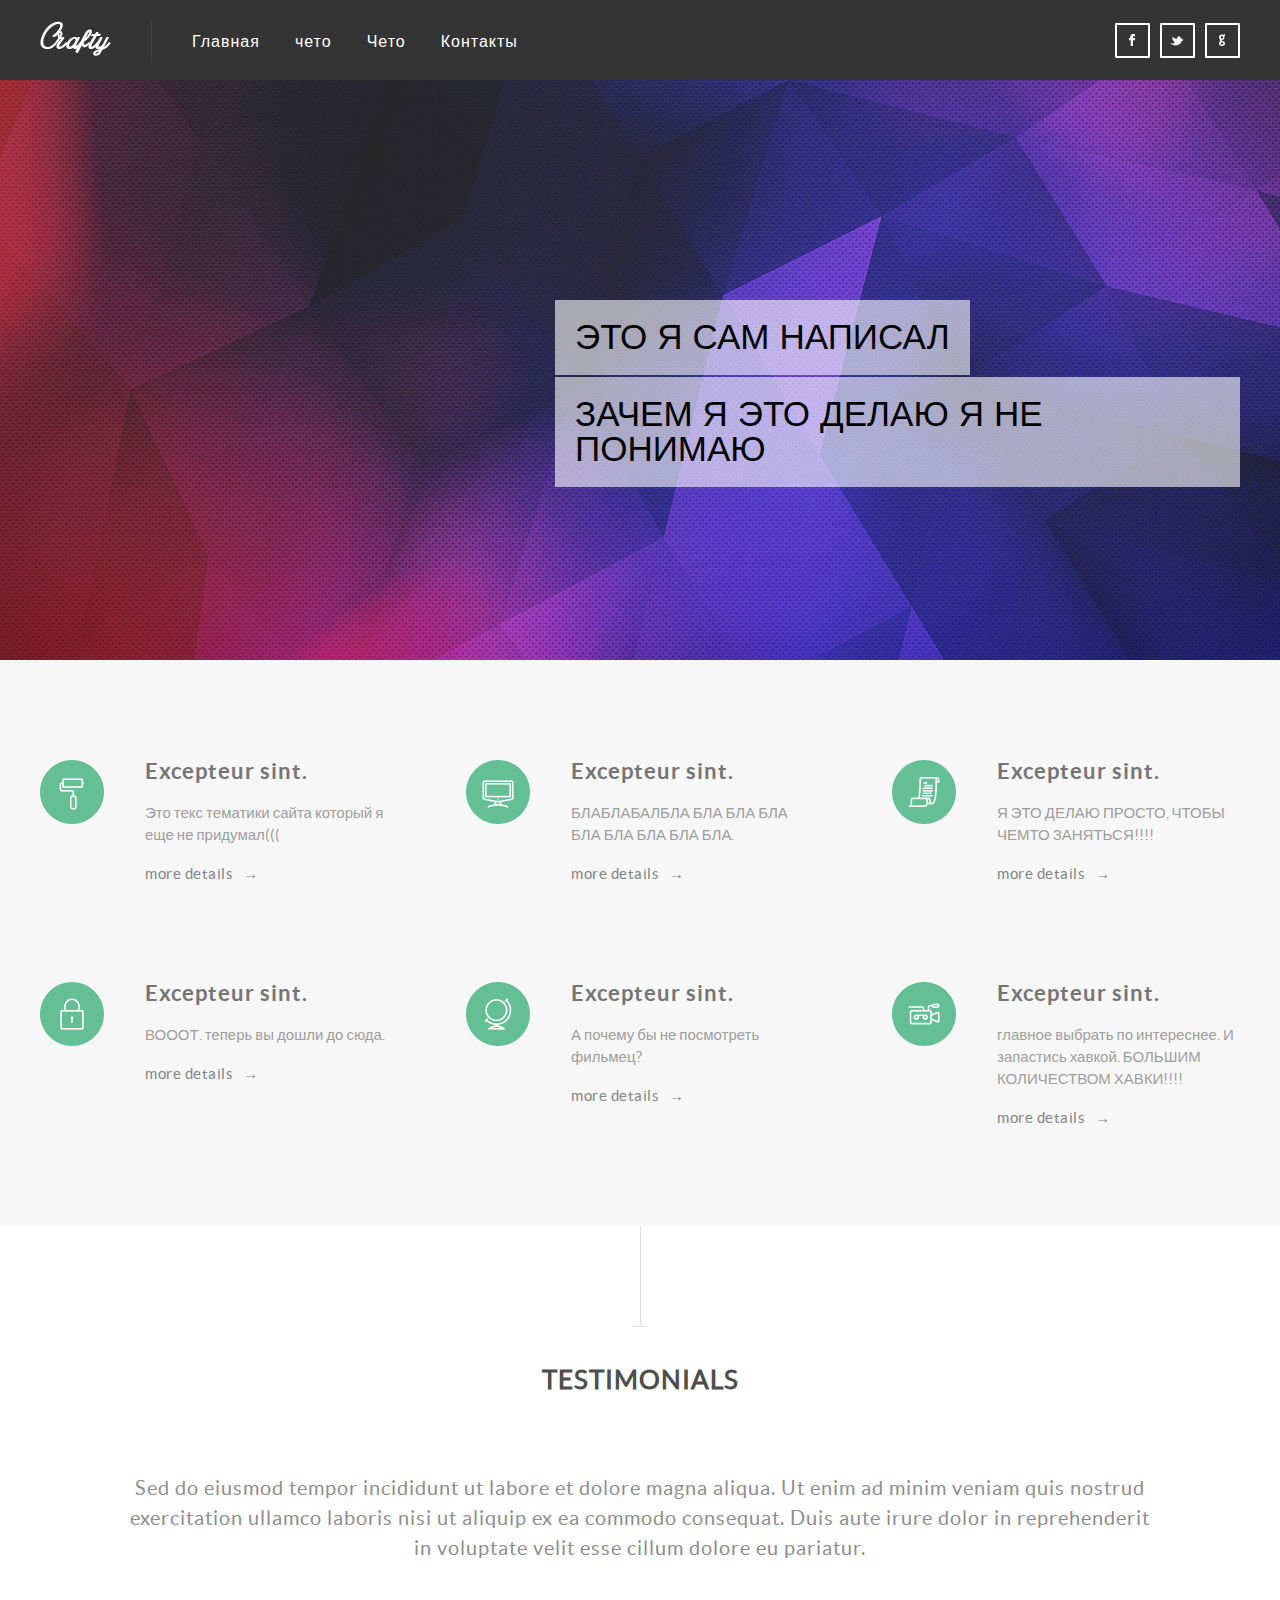
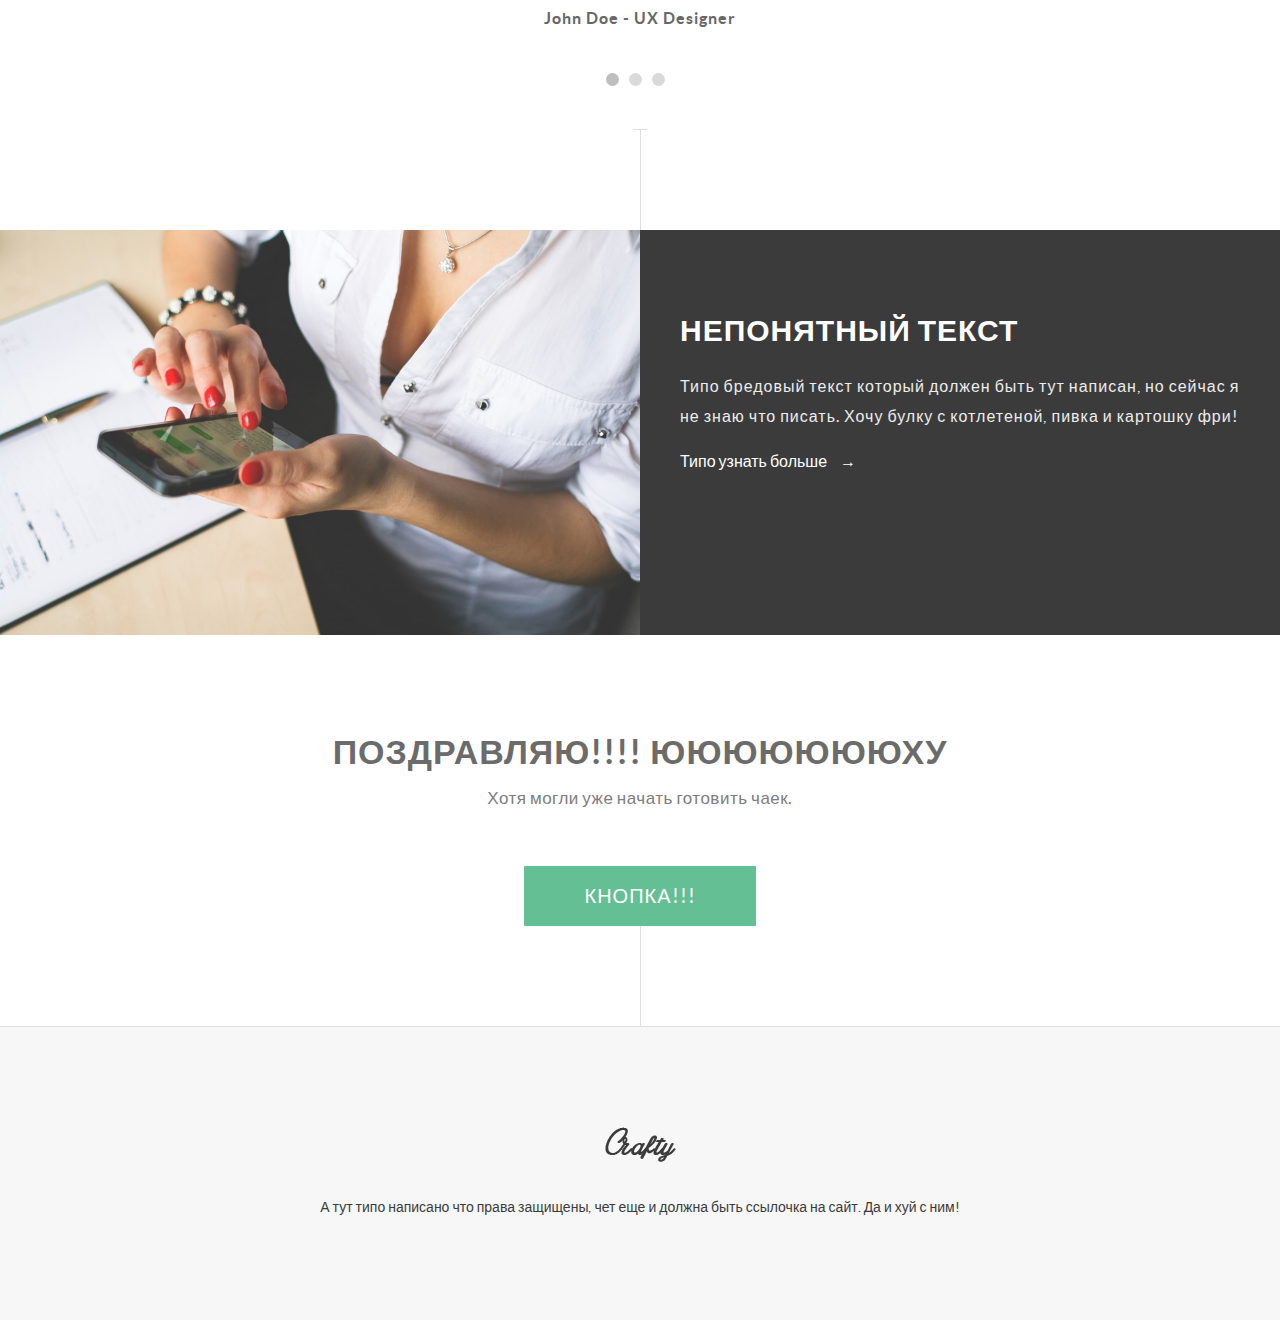
<file: index.html>
<!DOCTYPE html>
<html lang="en">
<head>
	<title>это мое. ВСЕ МОЕ!!!</title>
	<meta charset="utf-8">
	<meta name="author" content="pixelhint.com">
	<meta name="description" content="Crafty is a stunning HTML5/CSS3 multi-purpose template, well-coded, commented code and easy to customize"/>
	<meta name="viewport" content="width=device-width, initial-scale=1.0, minimum-scale=1.0" />
	<link rel="stylesheet" type="text/css" href="css/reset.css">
	<link rel="stylesheet" type="text/css" href="css/main_responsive.css">
    <script type="text/javascript" src="js/jquery.js"></script>
    <script type="text/javascript" src="js/carouFredSel.js"></script>
    <script type="text/javascript" src="js/main.js"></script>
</head>
<body>

	<header>
		<div class="wrapper">
			<img src="img/logo.png" alt="Crafty" class="logo">
			<a href="#" class="menu_icon" id="menu_icon"></a>
			<nav id="nav_menu">
				<ul>
					<li><a href="#">Главная</a></li>
					<li><a href="#">чето</a></li>
					<li><a href="#">Чето</a></li>
					<li><a href="#">Контакты</a></li>
				</ul>
			</nav>

			<ul class="social">
				<li><a class="fb" href="#"></a></li>
				<li><a class="twitter" href="#"></a></li>
				<li><a class="gplus" href="#"></a></li>
			</ul>
		</div>
	</header><!--  End Header  -->

	<section class="billboard">
			<div class="wrapper">
				<div class="caption">
					<p>Это я сам написал</p>
					<p>Зачем я это делаю я не понимаю</p>
				</div>
			</div>
	</section><!--  End Billboard  -->

	<section class="features">

		<div class="wrapper">
				<div class="feature">
					<div class="ficon">
						<img src="img/icon1.png" alt="">
					</div>
					<div class="details_exp">
						<h3>Excepteur sint.</h3>
						<p>Это текс тематики сайта который я еще не придумал(((</p>
						<a href="#">more details<span>→</span></a>
					</div>
				</div>
				<div class="feature">
					<div class="ficon">
						<img src="img/icon2.png" alt="">
					</div>
					<div class="details_exp">
						<h3>Excepteur sint.</h3>
						<p>БЛАБЛАБАЛБЛА БЛА БЛА БЛА БЛА БЛА БЛА БЛА БЛА.</p>
						<a href="#">more details<span>→</span></a>
					</div>
				</div>
				<div class="feature">
					<div class="ficon">
						<img src="img/icon3.png" alt="">
					</div>
					<div class="details_exp">
						<h3>Excepteur sint.</h3>
						<p>Я ЭТО ДЕЛАЮ ПРОСТО, ЧТОБЫ ЧЕМТО ЗАНЯТЬСЯ!!!!</p>
						<a href="#">more details<span>→</span></a>
					</div>
				</div>
				<div class="feature">
					<div class="ficon">
						<img src="img/icon4.png" alt="">
					</div>
					<div class="details_exp">
						<h3>Excepteur sint.</h3>
						<p>ВОООТ. теперь вы дошли до сюда.</p>
						<a href="#">more details<span>→</span></a>
					</div>
				</div>
				<div class="feature">
					<div class="ficon">
						<img src="img/icon5.png" alt="">
					</div>
					<div class="details_exp">
						<h3>Excepteur sint.</h3>
						<p>А почему бы не посмотреть фильмец?</p>
						<a href="#">more details<span>→</span></a>
					</div>
				</div>				
				<div class="feature">
					<div class="ficon">
						<img src="img/icon6.png" alt="">
					</div>
					<div class="details_exp">
						<h3>Excepteur sint.</h3>
						<p>главное выбрать по интереснее. И запастись хавкой. БОЛЬШИМ КОЛИЧЕСТВОМ ХАВКИ!!!!</p>
						<a href="#">more details<span>→</span></a>
					</div>
				</div>
			</div>

	</section><!--  End Features  -->

	<section class="testimonials wrapper">

		<span class="sep_line sep_top">
		</span>

		<h2>Testimonials</h2>
		<div class="testi_slider" id="tslider">
			<div class="t">
				<p>Sed do eiusmod tempor incididunt ut labore et dolore magna aliqua. Ut enim ad minim veniam quis nostrud exercitation ullamco laboris nisi ut aliquip ex ea commodo consequat. Duis aute irure dolor in reprehenderit in voluptate velit esse cillum dolore eu pariatur.</p>
				<p class="author">John Doe - UX Designer</p>
			</div>
			<div class="t">
				<p>Ut enim ad minim veniam quis nostrud exercitation ullamco laboris nisi ut aliquip ex ea commodo consequat.  Sed do eiusmod tempor incididunt ut labore et dolore magna aliqua. Duis aute irure dolor in reprehenderit in voluptate velit esse cillum dolore eu pariatur.</p>
				<p class="author">Jane Eva - SEO Expert</p>
			</div>
			<div class="t">
				<p>Duis aute irure dolor in reprehenderit in voluptate velit esse cillum dolore eu pariatur, Sed do eiusmod tempor incididunt ut labore et dolore magna aliqua. Ut enim ad minim veniam quis nostrud exercitation ullamco laboris nisi ut aliquip ex ea commodo consequat.</p>
				<p class="author">John David - Developer</p>
			</div>
		</div>
		<div id="t_navigation"></div>
		<span class="sep_line sep_bottom"></span>

	</section><!--  End Testimonials  -->

	<section class="info">

		<div class="info_pic">

		</div>
		<div class="info_details">
			<h3>непонятный текст</h3>
			<p>Типо бредовый текст который должен быть тут написан, но сейчас я не знаю что писать. Хочу булку с котлетеной, пивка и картошку фри!</p>
			<a href="">Типо узнать больше <span>→</span></a>
		</div>

	</section><!--  End Info  -->

	<section class="cta">
		<h3>ПОЗДРАВЛЯЮ!!!! ЮЮЮЮЮЮЮХУ</h3>
		<p>Хотя могли уже начать готовить чаек.</p>
		<a href="#" class="cta_btn">КНОПКА!!!</a>
		<span class="cta_sep"></span>
	</section><!--  End cta  -->

	<footer>
		<img src="img/logo_footer.png" alt="Crafty">
		<p class="rights">А тут типо написано что права защищены, чет еще и должна быть ссылочка на сайт. Да и хуй с ним!</p>
	</footer><!--  End Footer  -->

</body>
</html>
</file>
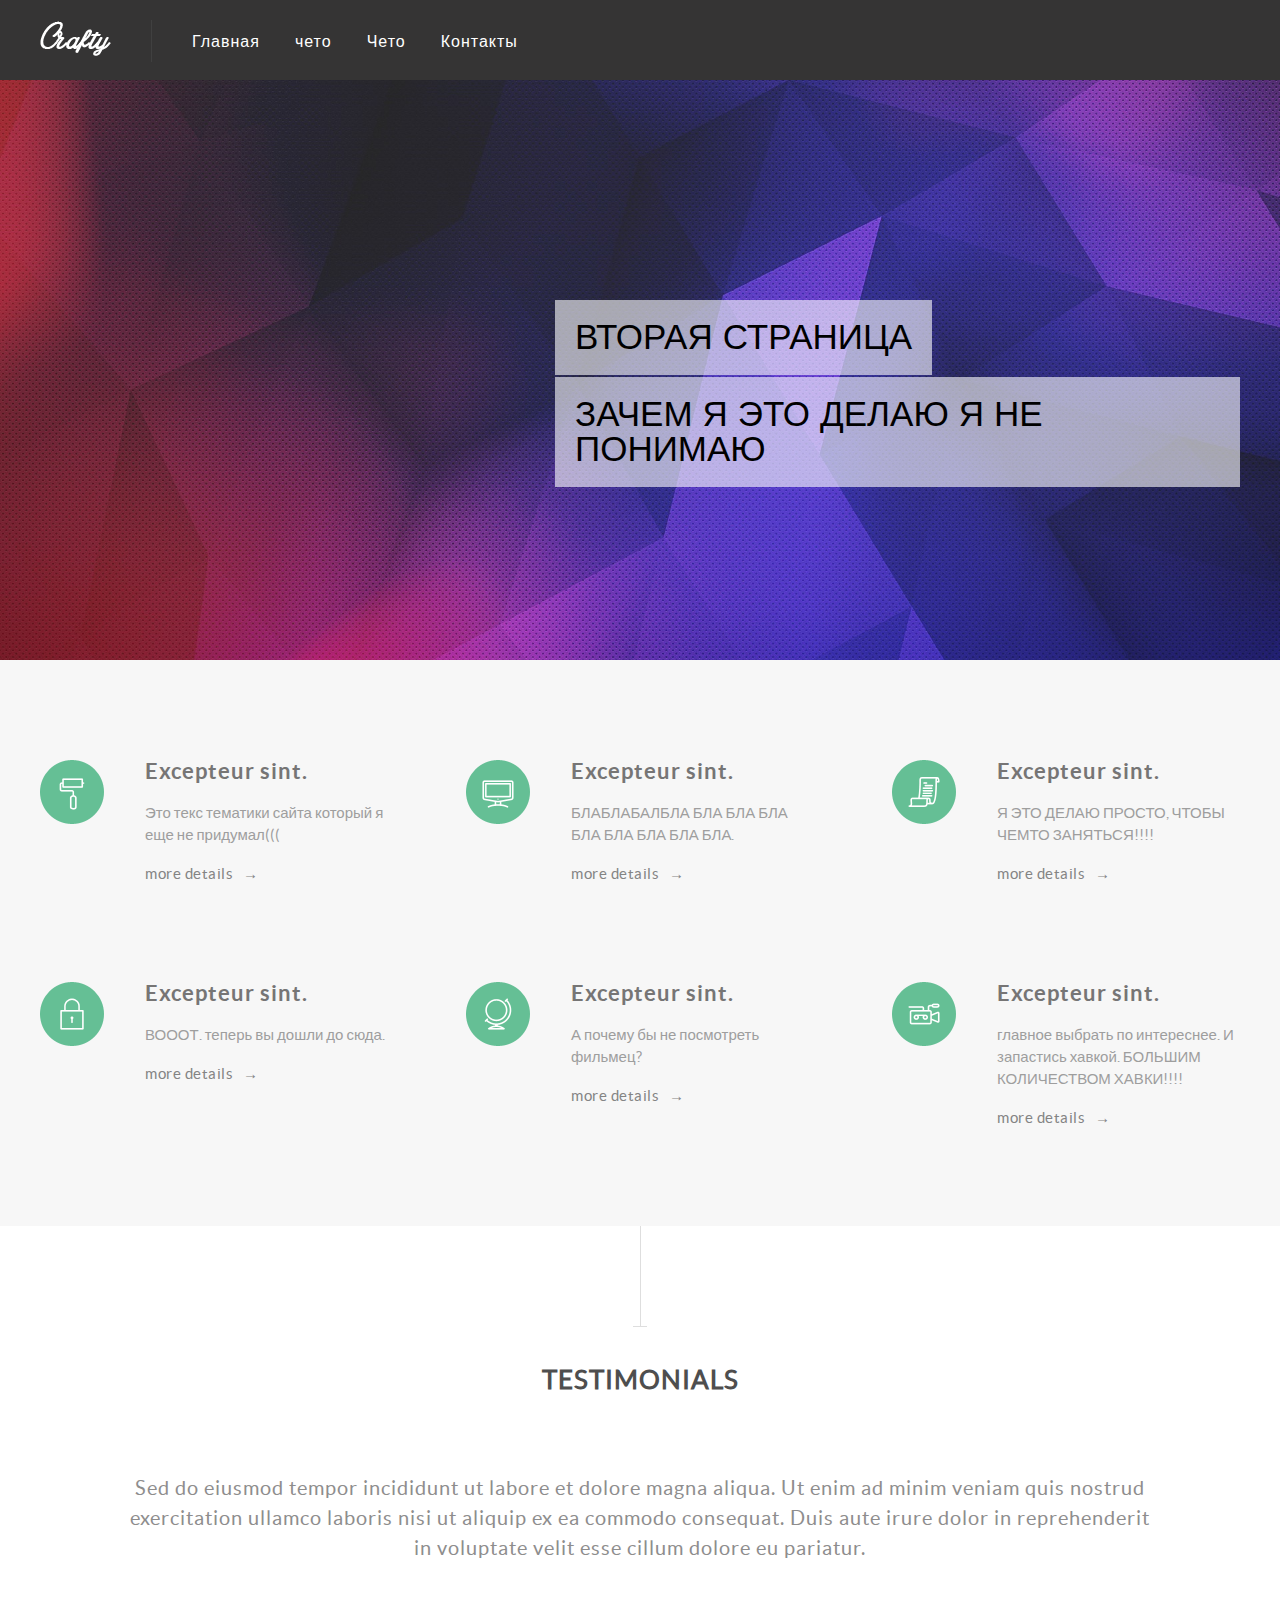
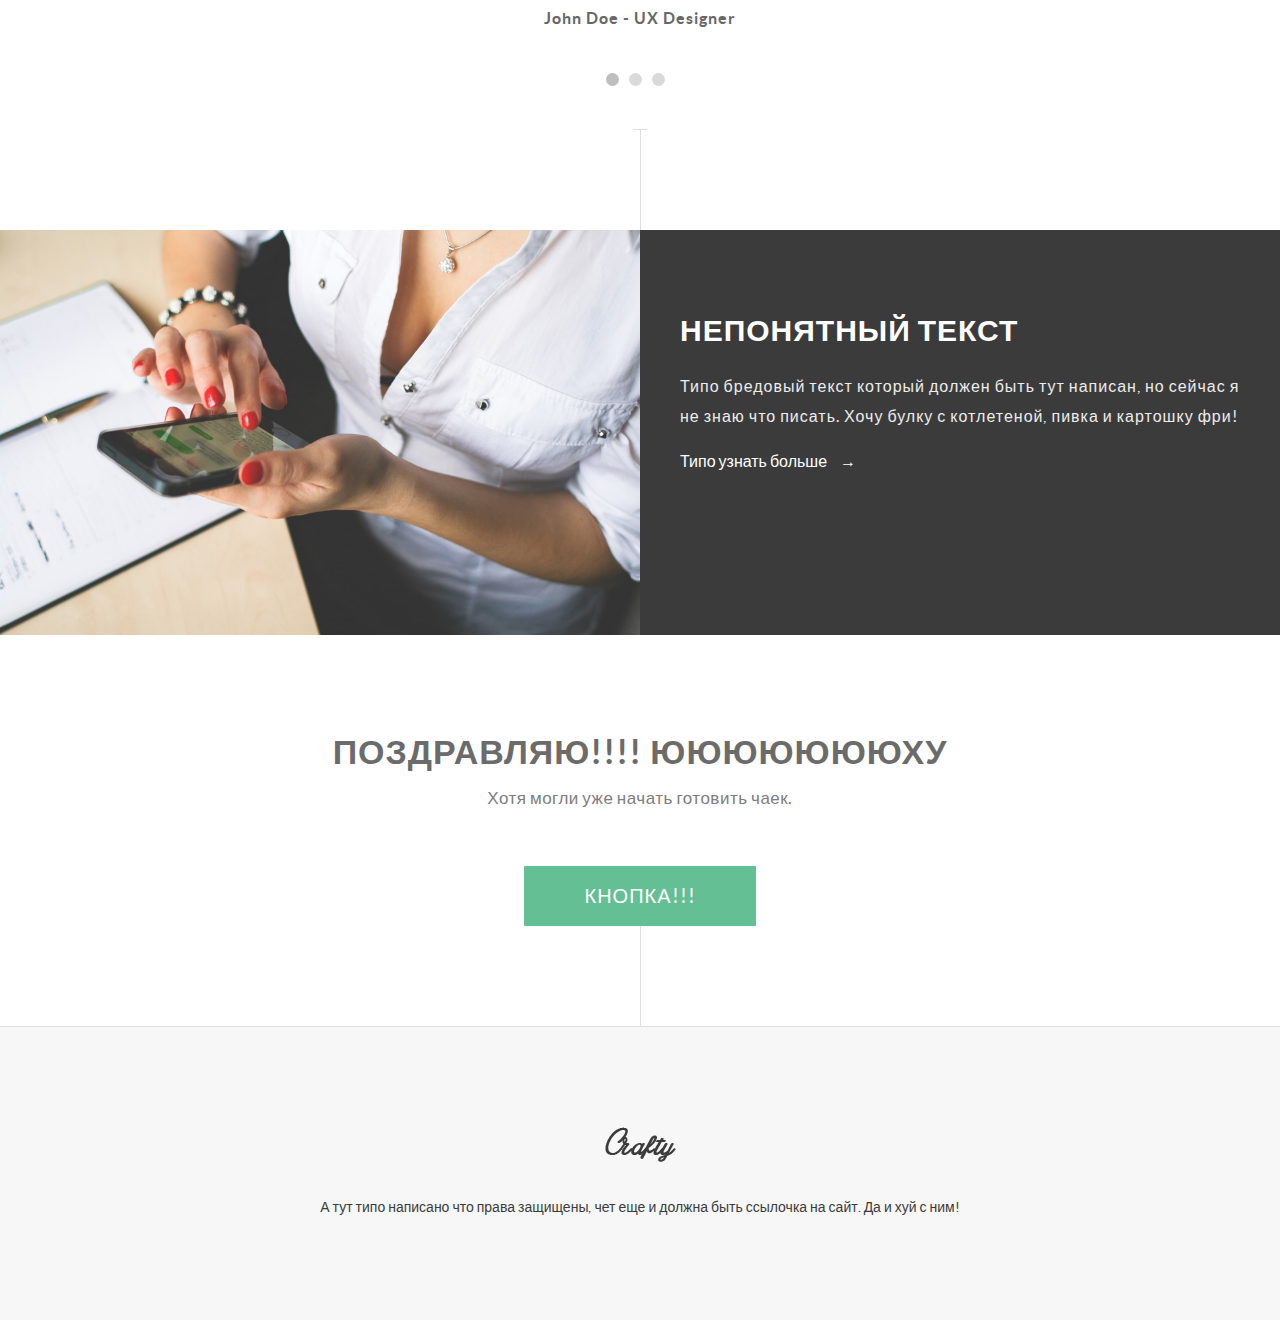
<file: gg.html>
<!DOCTYPE html>
<html lang="en">
<head>
	<title>это мое. ВСЕ МОЕ!!!</title>
	<meta charset="utf-8">
	<meta name="author" content="pixelhint.com">
	<meta name="description" content="Crafty is a stunning HTML5/CSS3 multi-purpose template, well-coded, commented code and easy to customize"/>
	<meta name="viewport" content="width=device-width, initial-scale=1.0, minimum-scale=1.0" />
	<link rel="stylesheet" type="text/css" href="css/reset.css">
	<link rel="stylesheet" type="text/css" href="css/main_responsive.css">
    <script type="text/javascript" src="js/jquery.js"></script>
    <script type="text/javascript" src="js/carouFredSel.js"></script>
    <script type="text/javascript" src="js/main.js"></script>
</head>
<body>

	<header>
		<div class="wrapper">
			<img src="img/logo.png" alt="Crafty" class="logo">
			<a href="#" class="menu_icon" id="menu_icon"></a>
			<nav id="nav_menu">
				<ul>
					<li><a href="index.html">Главная</a></li>
					<li><a href="gg.html">чето</a></li>
					<li><a href="gi.html">Чето</a></li>
					<li><a href="kontakts.html">Контакты</a></li>
				</ul>
			</nav>


		</div>
	</header><!--  End Header  -->

	<section class="billboard">
			<div class="wrapper">
				<div class="caption">
					<p>Вторая страница</p>
					<p>Зачем я это делаю я не понимаю</p>
				</div>
			</div>
	</section><!--  End Billboard  -->

	<section class="features">

		<div class="wrapper">
				<div class="feature">
					<div class="ficon">
						<img src="img/icon1.png" alt="">
					</div>
					<div class="details_exp">
						<h3>Excepteur sint.</h3>
						<p>Это текс тематики сайта который я еще не придумал(((</p>
						<a href="#">more details<span>→</span></a>
					</div>
				</div>
				<div class="feature">
					<div class="ficon">
						<img src="img/icon2.png" alt="">
					</div>
					<div class="details_exp">
						<h3>Excepteur sint.</h3>
						<p>БЛАБЛАБАЛБЛА БЛА БЛА БЛА БЛА БЛА БЛА БЛА БЛА.</p>
						<a href="#">more details<span>→</span></a>
					</div>
				</div>
				<div class="feature">
					<div class="ficon">
						<img src="img/icon3.png" alt="">
					</div>
					<div class="details_exp">
						<h3>Excepteur sint.</h3>
						<p>Я ЭТО ДЕЛАЮ ПРОСТО, ЧТОБЫ ЧЕМТО ЗАНЯТЬСЯ!!!!</p>
						<a href="#">more details<span>→</span></a>
					</div>
				</div>
				<div class="feature">
					<div class="ficon">
						<img src="img/icon4.png" alt="">
					</div>
					<div class="details_exp">
						<h3>Excepteur sint.</h3>
						<p>ВОООТ. теперь вы дошли до сюда.</p>
						<a href="#">more details<span>→</span></a>
					</div>
				</div>
				<div class="feature">
					<div class="ficon">
						<img src="img/icon5.png" alt="">
					</div>
					<div class="details_exp">
						<h3>Excepteur sint.</h3>
						<p>А почему бы не посмотреть фильмец?</p>
						<a href="#">more details<span>→</span></a>
					</div>
				</div>				
				<div class="feature">
					<div class="ficon">
						<img src="img/icon6.png" alt="">
					</div>
					<div class="details_exp">
						<h3>Excepteur sint.</h3>
						<p>главное выбрать по интереснее. И запастись хавкой. БОЛЬШИМ КОЛИЧЕСТВОМ ХАВКИ!!!!</p>
						<a href="#">more details<span>→</span></a>
					</div>
				</div>
			</div>

	</section><!--  End Features  -->

	<section class="testimonials wrapper">

		<span class="sep_line sep_top">
		</span>

		<h2>Testimonials</h2>
		<div class="testi_slider" id="tslider">
			<div class="t">
				<p>Sed do eiusmod tempor incididunt ut labore et dolore magna aliqua. Ut enim ad minim veniam quis nostrud exercitation ullamco laboris nisi ut aliquip ex ea commodo consequat. Duis aute irure dolor in reprehenderit in voluptate velit esse cillum dolore eu pariatur.</p>
				<p class="author">John Doe - UX Designer</p>
			</div>
			<div class="t">
				<p>Ut enim ad minim veniam quis nostrud exercitation ullamco laboris nisi ut aliquip ex ea commodo consequat.  Sed do eiusmod tempor incididunt ut labore et dolore magna aliqua. Duis aute irure dolor in reprehenderit in voluptate velit esse cillum dolore eu pariatur.</p>
				<p class="author">Jane Eva - SEO Expert</p>
			</div>
			<div class="t">
				<p>Duis aute irure dolor in reprehenderit in voluptate velit esse cillum dolore eu pariatur, Sed do eiusmod tempor incididunt ut labore et dolore magna aliqua. Ut enim ad minim veniam quis nostrud exercitation ullamco laboris nisi ut aliquip ex ea commodo consequat.</p>
				<p class="author">John David - Developer</p>
			</div>
		</div>
		<div id="t_navigation"></div>
		<span class="sep_line sep_bottom"></span>

	</section><!--  End Testimonials  -->

	<section class="info">

		<div class="info_pic">

		</div>
		<div class="info_details">
			<h3>непонятный текст</h3>
			<p>Типо бредовый текст который должен быть тут написан, но сейчас я не знаю что писать. Хочу булку с котлетеной, пивка и картошку фри!</p>
			<a href="">Типо узнать больше <span>→</span></a>
		</div>

	</section><!--  End Info  -->

	<section class="cta">
		<h3>ПОЗДРАВЛЯЮ!!!! ЮЮЮЮЮЮЮХУ</h3>
		<p>Хотя могли уже начать готовить чаек.</p>
		<a href="#" class="cta_btn">КНОПКА!!!</a>
		<span class="cta_sep"></span>
	</section><!--  End cta  -->

	<footer>
		<img src="img/logo_footer.png" alt="Crafty">
		<p class="rights">А тут типо написано что права защищены, чет еще и должна быть ссылочка на сайт. Да и хуй с ним!</p>
	</footer><!--  End Footer  -->

</body>
</html>
</file>
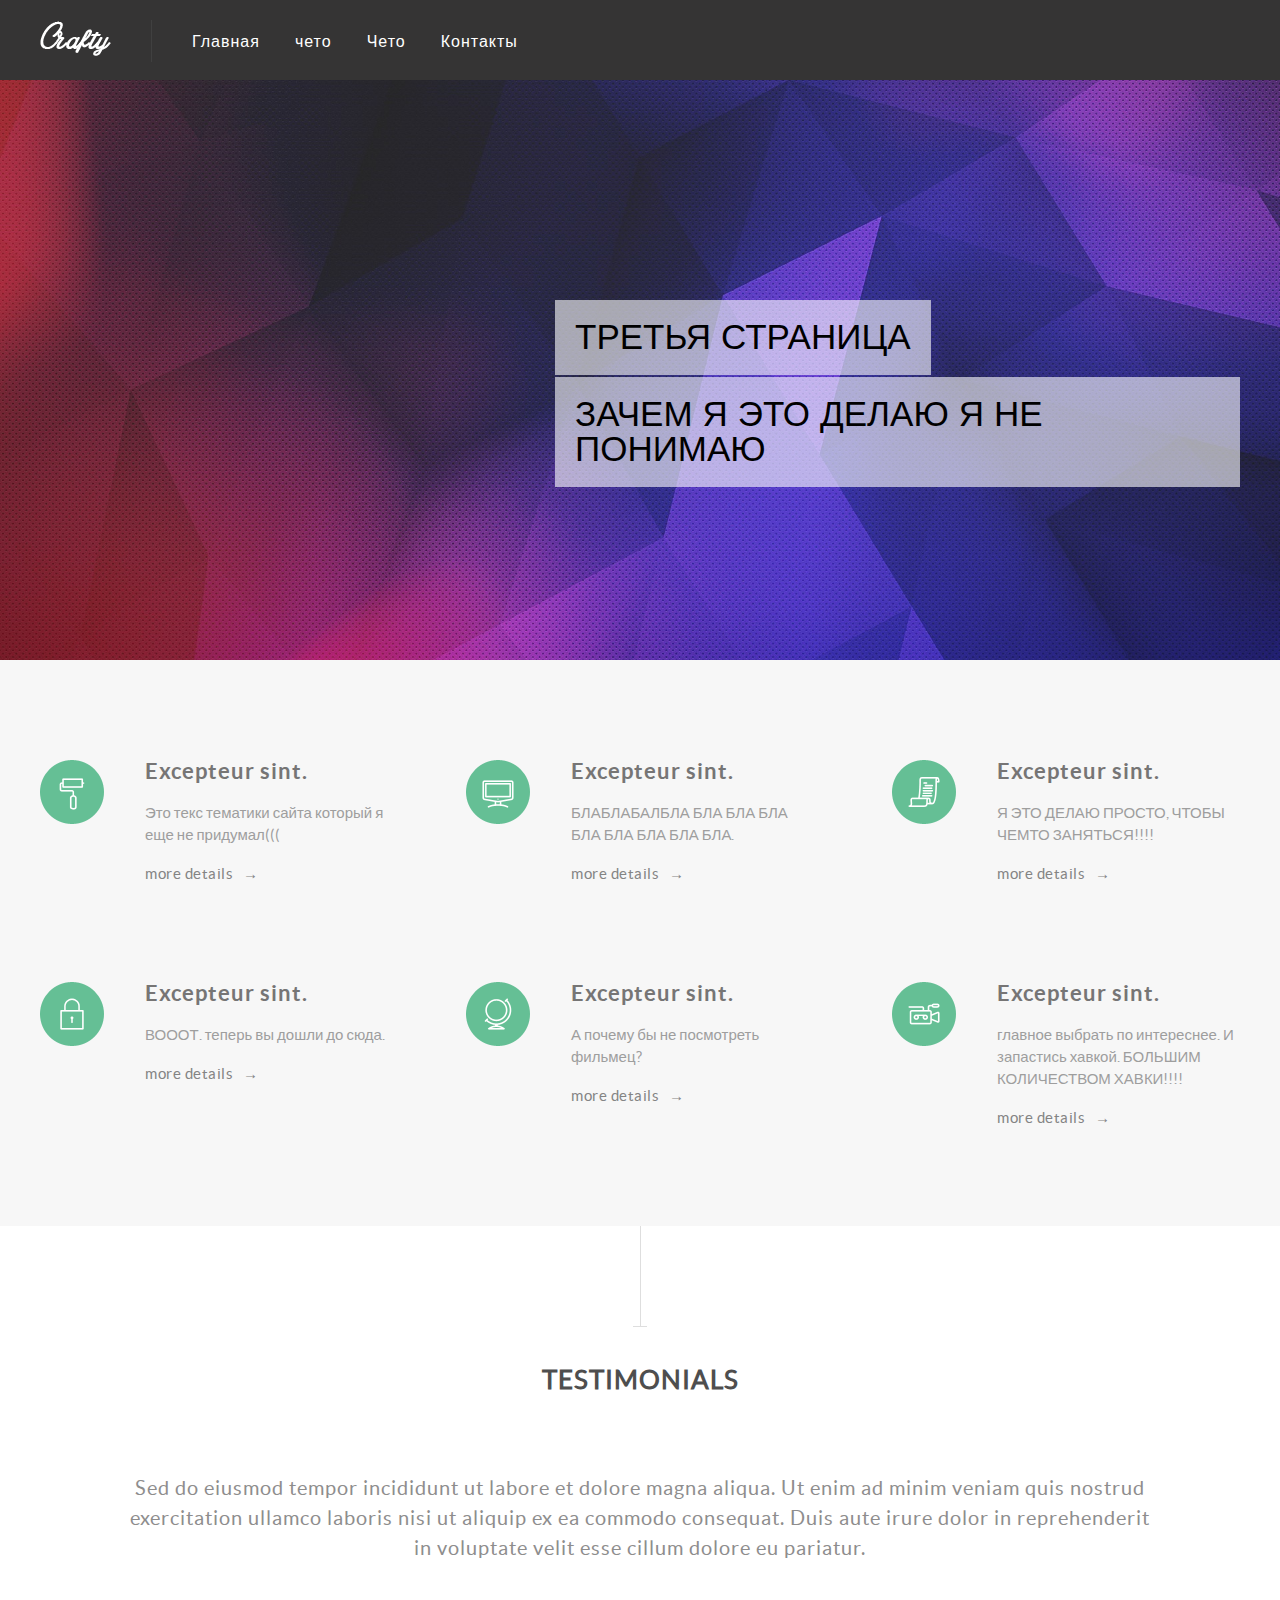
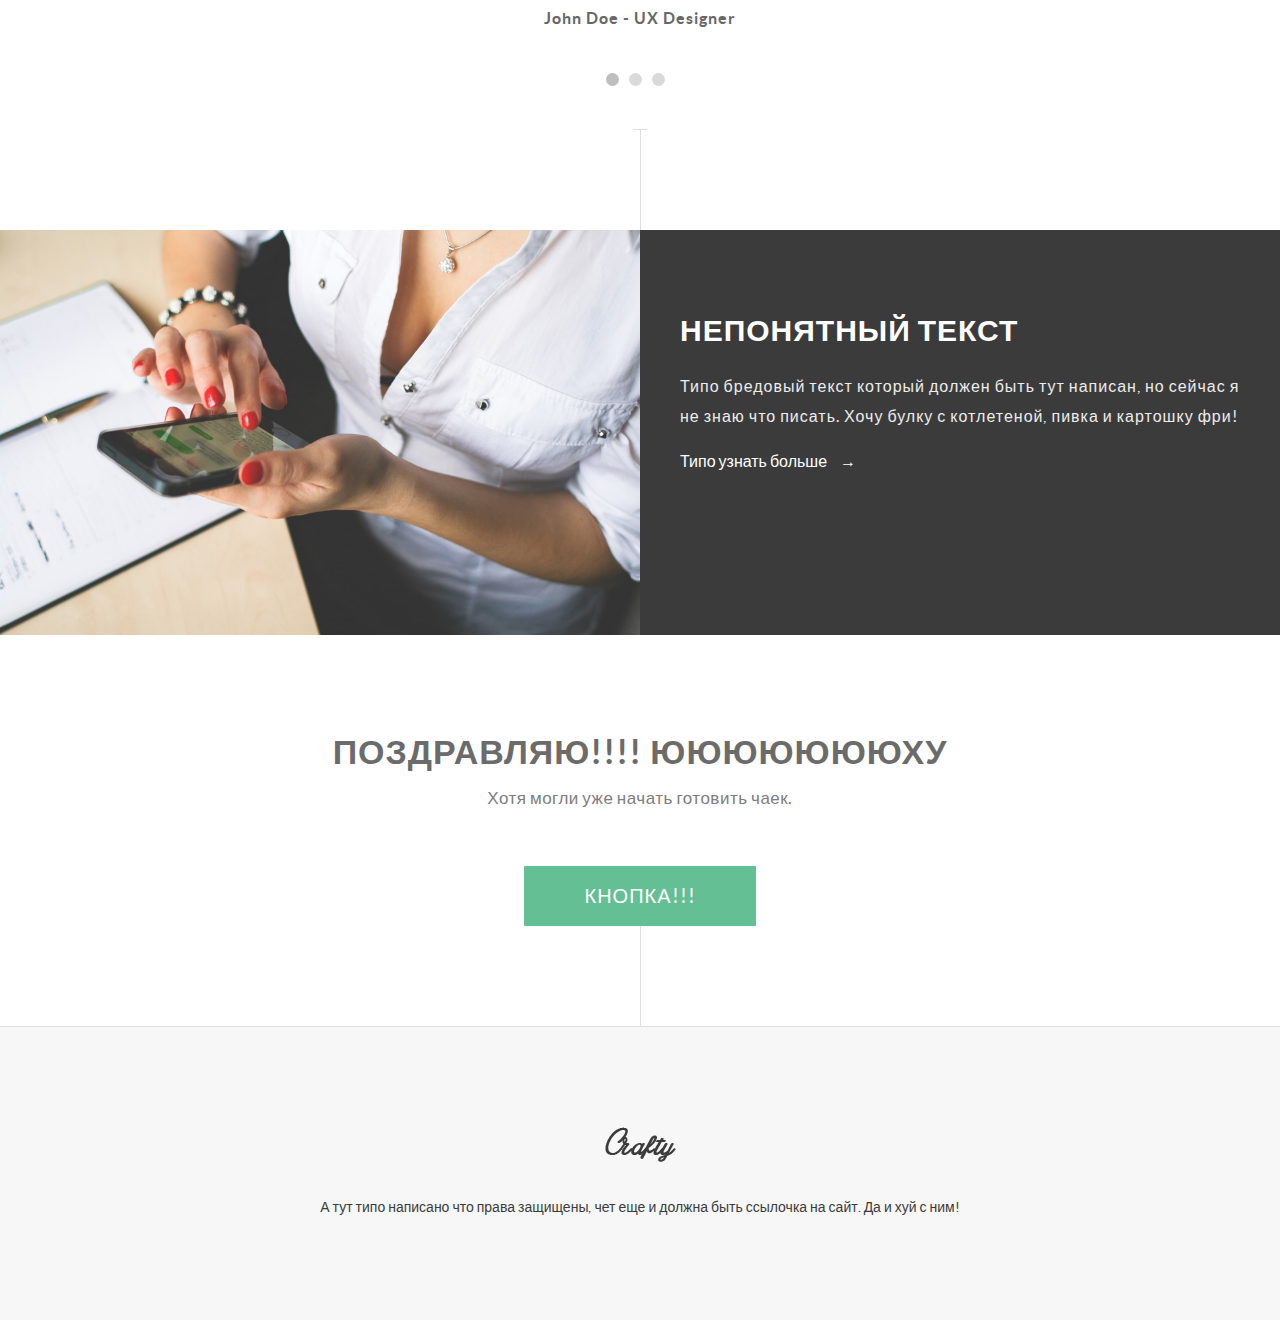
<file: gi.html>
<!DOCTYPE html>
<html lang="en">
<head>
	<title>это мое. ВСЕ МОЕ!!!</title>
	<meta charset="utf-8">
	<meta name="author" content="pixelhint.com">
	<meta name="description" content="Crafty is a stunning HTML5/CSS3 multi-purpose template, well-coded, commented code and easy to customize"/>
	<meta name="viewport" content="width=device-width, initial-scale=1.0, minimum-scale=1.0" />
	<link rel="stylesheet" type="text/css" href="css/reset.css">
	<link rel="stylesheet" type="text/css" href="css/main_responsive.css">
    <script type="text/javascript" src="js/jquery.js"></script>
    <script type="text/javascript" src="js/carouFredSel.js"></script>
    <script type="text/javascript" src="js/main.js"></script>
</head>
<body>

	<header>
		<div class="wrapper">
			<img src="img/logo.png" alt="Crafty" class="logo">
			<a href="#" class="menu_icon" id="menu_icon"></a>
			<nav id="nav_menu">
				<ul>
					<li><a href="index.html">Главная</a></li>
					<li><a href="gg.html">чето</a></li>
					<li><a href="gi.html">Чето</a></li>
					<li><a href="kontakts.html">Контакты</a></li>
				</ul>
			</nav>


		</div>
	</header><!--  End Header  -->

	<section class="billboard">
			<div class="wrapper">
				<div class="caption">
					<p>Третья страница</p>
					<p>Зачем я это делаю я не понимаю</p>
				</div>
			</div>
	</section><!--  End Billboard  -->

	<section class="features">

		<div class="wrapper">
				<div class="feature">
					<div class="ficon">
						<img src="img/icon1.png" alt="">
					</div>
					<div class="details_exp">
						<h3>Excepteur sint.</h3>
						<p>Это текс тематики сайта который я еще не придумал(((</p>
						<a href="#">more details<span>→</span></a>
					</div>
				</div>
				<div class="feature">
					<div class="ficon">
						<img src="img/icon2.png" alt="">
					</div>
					<div class="details_exp">
						<h3>Excepteur sint.</h3>
						<p>БЛАБЛАБАЛБЛА БЛА БЛА БЛА БЛА БЛА БЛА БЛА БЛА.</p>
						<a href="#">more details<span>→</span></a>
					</div>
				</div>
				<div class="feature">
					<div class="ficon">
						<img src="img/icon3.png" alt="">
					</div>
					<div class="details_exp">
						<h3>Excepteur sint.</h3>
						<p>Я ЭТО ДЕЛАЮ ПРОСТО, ЧТОБЫ ЧЕМТО ЗАНЯТЬСЯ!!!!</p>
						<a href="#">more details<span>→</span></a>
					</div>
				</div>
				<div class="feature">
					<div class="ficon">
						<img src="img/icon4.png" alt="">
					</div>
					<div class="details_exp">
						<h3>Excepteur sint.</h3>
						<p>ВОООТ. теперь вы дошли до сюда.</p>
						<a href="#">more details<span>→</span></a>
					</div>
				</div>
				<div class="feature">
					<div class="ficon">
						<img src="img/icon5.png" alt="">
					</div>
					<div class="details_exp">
						<h3>Excepteur sint.</h3>
						<p>А почему бы не посмотреть фильмец?</p>
						<a href="#">more details<span>→</span></a>
					</div>
				</div>				
				<div class="feature">
					<div class="ficon">
						<img src="img/icon6.png" alt="">
					</div>
					<div class="details_exp">
						<h3>Excepteur sint.</h3>
						<p>главное выбрать по интереснее. И запастись хавкой. БОЛЬШИМ КОЛИЧЕСТВОМ ХАВКИ!!!!</p>
						<a href="#">more details<span>→</span></a>
					</div>
				</div>
			</div>

	</section><!--  End Features  -->

	<section class="testimonials wrapper">

		<span class="sep_line sep_top">
		</span>

		<h2>Testimonials</h2>
		<div class="testi_slider" id="tslider">
			<div class="t">
				<p>Sed do eiusmod tempor incididunt ut labore et dolore magna aliqua. Ut enim ad minim veniam quis nostrud exercitation ullamco laboris nisi ut aliquip ex ea commodo consequat. Duis aute irure dolor in reprehenderit in voluptate velit esse cillum dolore eu pariatur.</p>
				<p class="author">John Doe - UX Designer</p>
			</div>
			<div class="t">
				<p>Ut enim ad minim veniam quis nostrud exercitation ullamco laboris nisi ut aliquip ex ea commodo consequat.  Sed do eiusmod tempor incididunt ut labore et dolore magna aliqua. Duis aute irure dolor in reprehenderit in voluptate velit esse cillum dolore eu pariatur.</p>
				<p class="author">Jane Eva - SEO Expert</p>
			</div>
			<div class="t">
				<p>Duis aute irure dolor in reprehenderit in voluptate velit esse cillum dolore eu pariatur, Sed do eiusmod tempor incididunt ut labore et dolore magna aliqua. Ut enim ad minim veniam quis nostrud exercitation ullamco laboris nisi ut aliquip ex ea commodo consequat.</p>
				<p class="author">John David - Developer</p>
			</div>
		</div>
		<div id="t_navigation"></div>
		<span class="sep_line sep_bottom"></span>

	</section><!--  End Testimonials  -->

	<section class="info">

		<div class="info_pic">

		</div>
		<div class="info_details">
			<h3>непонятный текст</h3>
			<p>Типо бредовый текст который должен быть тут написан, но сейчас я не знаю что писать. Хочу булку с котлетеной, пивка и картошку фри!</p>
			<a href="">Типо узнать больше <span>→</span></a>
		</div>

	</section><!--  End Info  -->

	<section class="cta">
		<h3>ПОЗДРАВЛЯЮ!!!! ЮЮЮЮЮЮЮХУ</h3>
		<p>Хотя могли уже начать готовить чаек.</p>
		<a href="#" class="cta_btn">КНОПКА!!!</a>
		<span class="cta_sep"></span>
	</section><!--  End cta  -->

	<footer>
		<img src="img/logo_footer.png" alt="Crafty">
		<p class="rights">А тут типо написано что права защищены, чет еще и должна быть ссылочка на сайт. Да и хуй с ним!</p>
	</footer><!--  End Footer  -->

</body>
</html>
</file>
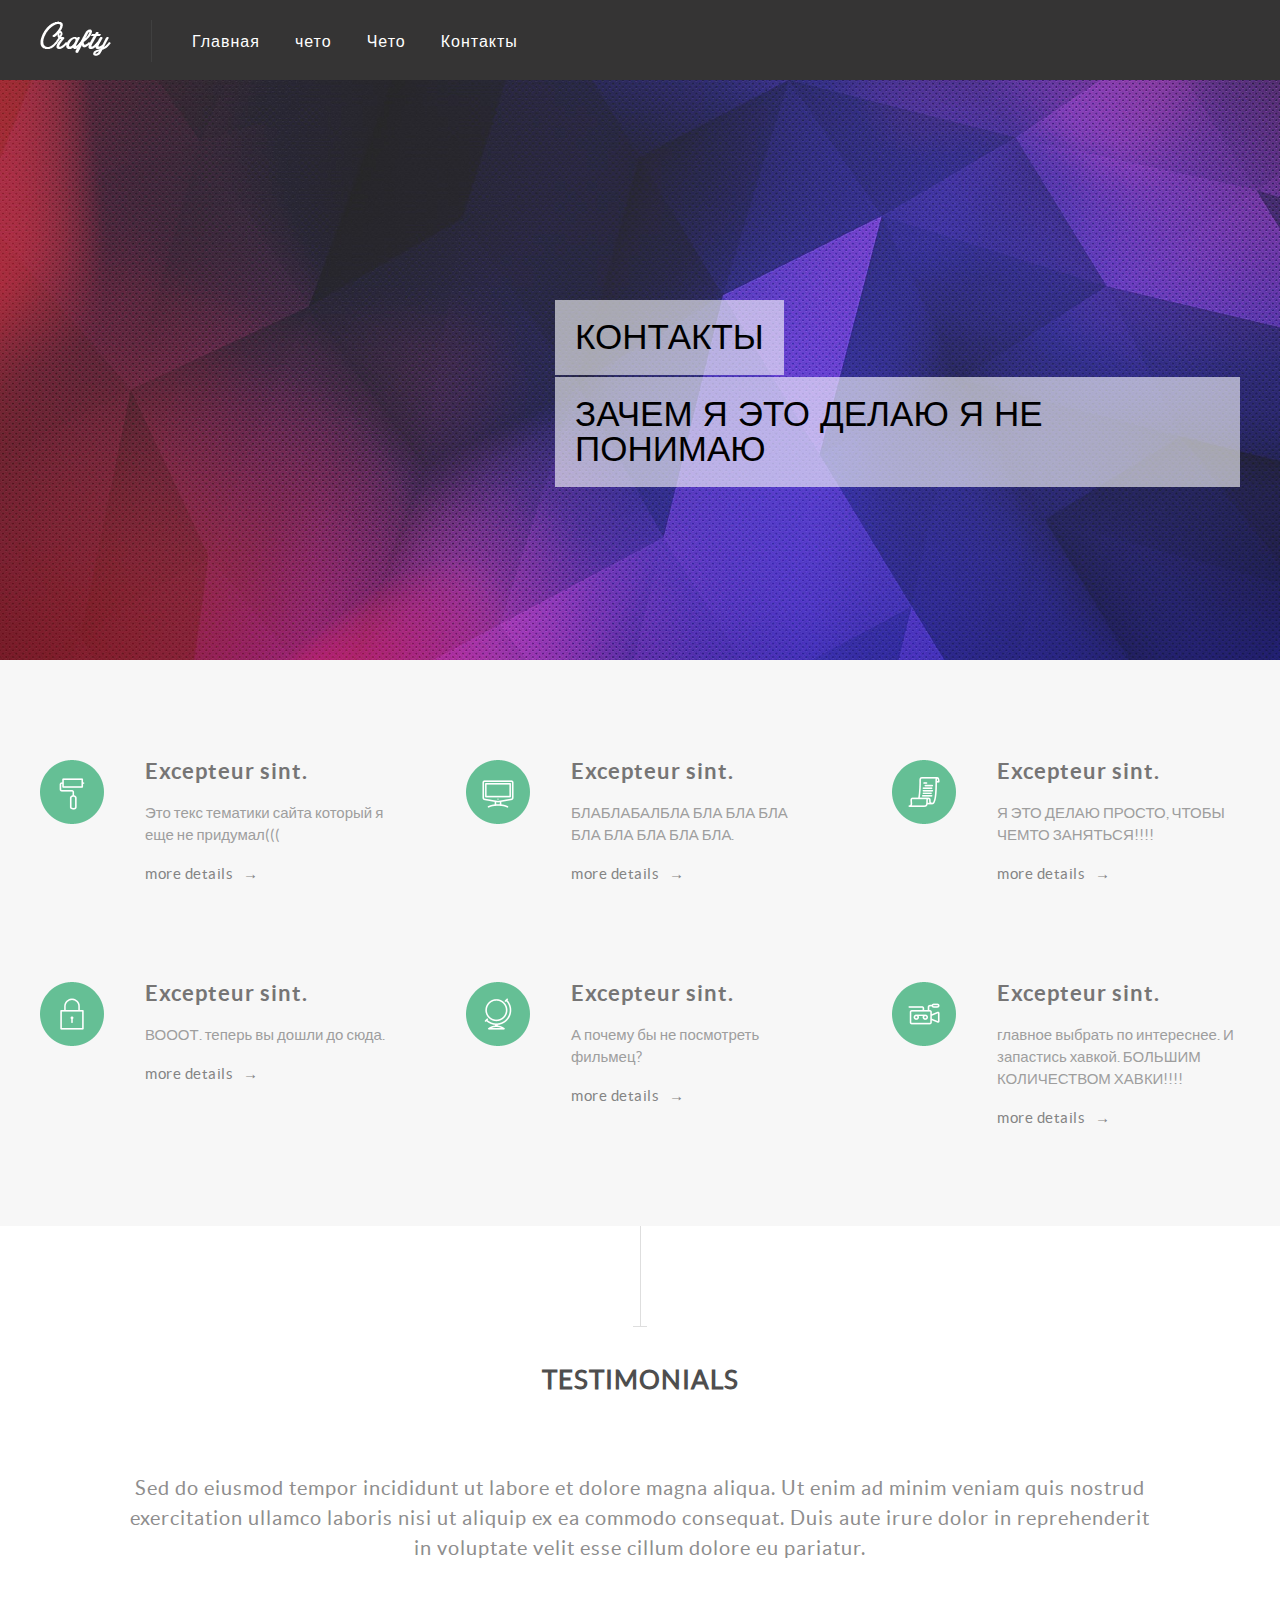
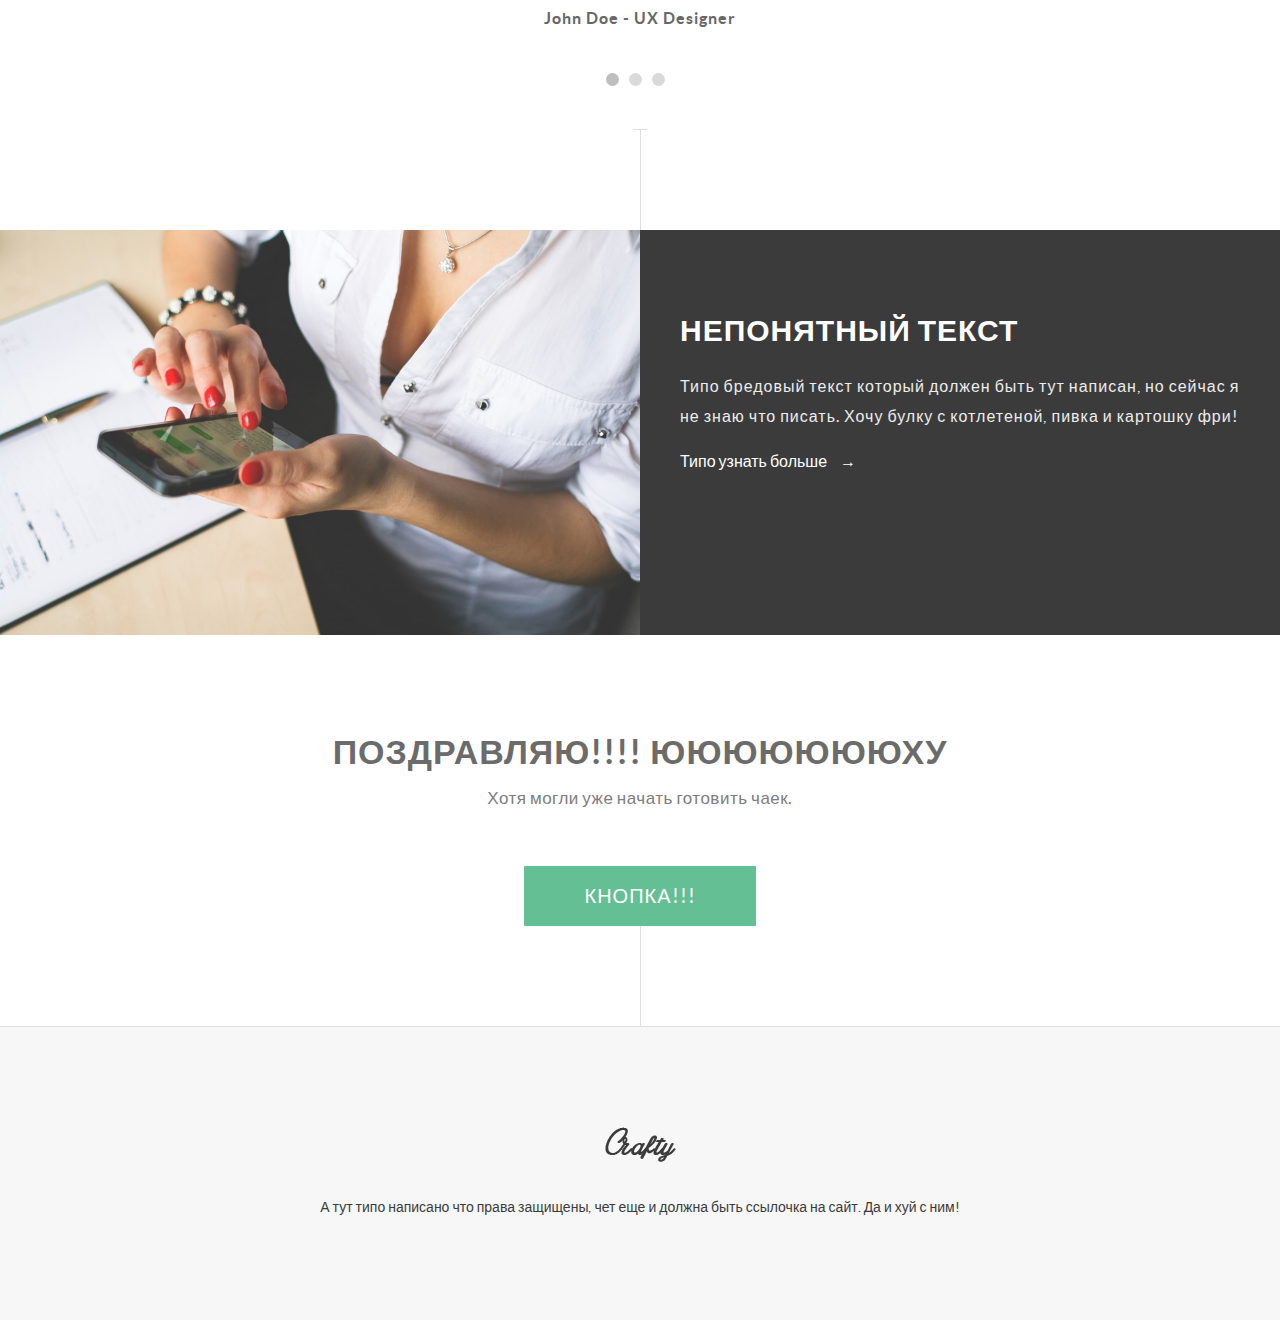
<file: kontakts.html>
<!DOCTYPE html>
<html lang="en">
<head>
	<title>это мое. ВСЕ МОЕ!!!</title>
	<meta charset="utf-8">
	<meta name="author" content="pixelhint.com">
	<meta name="description" content="Crafty is a stunning HTML5/CSS3 multi-purpose template, well-coded, commented code and easy to customize"/>
	<meta name="viewport" content="width=device-width, initial-scale=1.0, minimum-scale=1.0" />
	<link rel="stylesheet" type="text/css" href="css/reset.css">
	<link rel="stylesheet" type="text/css" href="css/main_responsive.css">
    <script type="text/javascript" src="js/jquery.js"></script>
    <script type="text/javascript" src="js/carouFredSel.js"></script>
    <script type="text/javascript" src="js/main.js"></script>
</head>
<body>

	<header>
		<div class="wrapper">
			<img src="img/logo.png" alt="Crafty" class="logo">
			<a href="#" class="menu_icon" id="menu_icon"></a>
			<nav id="nav_menu">
				<ul>
					<li><a href="index.html">Главная</a></li>
					<li><a href="gg.html">чето</a></li>
					<li><a href="gi.html">Чето</a></li>
					<li><a href="kontakts.html">Контакты</a></li>
				</ul>
			</nav>


		</div>
	</header><!--  End Header  -->

	<section class="billboard">
			<div class="wrapper">
				<div class="caption">
					<p>контакты</p>
					<p>Зачем я это делаю я не понимаю</p>
				</div>
			</div>
	</section><!--  End Billboard  -->

	<section class="features">

		<div class="wrapper">
				<div class="feature">
					<div class="ficon">
						<img src="img/icon1.png" alt="">
					</div>
					<div class="details_exp">
						<h3>Excepteur sint.</h3>
						<p>Это текс тематики сайта который я еще не придумал(((</p>
						<a href="#">more details<span>→</span></a>
					</div>
				</div>
				<div class="feature">
					<div class="ficon">
						<img src="img/icon2.png" alt="">
					</div>
					<div class="details_exp">
						<h3>Excepteur sint.</h3>
						<p>БЛАБЛАБАЛБЛА БЛА БЛА БЛА БЛА БЛА БЛА БЛА БЛА.</p>
						<a href="#">more details<span>→</span></a>
					</div>
				</div>
				<div class="feature">
					<div class="ficon">
						<img src="img/icon3.png" alt="">
					</div>
					<div class="details_exp">
						<h3>Excepteur sint.</h3>
						<p>Я ЭТО ДЕЛАЮ ПРОСТО, ЧТОБЫ ЧЕМТО ЗАНЯТЬСЯ!!!!</p>
						<a href="#">more details<span>→</span></a>
					</div>
				</div>
				<div class="feature">
					<div class="ficon">
						<img src="img/icon4.png" alt="">
					</div>
					<div class="details_exp">
						<h3>Excepteur sint.</h3>
						<p>ВОООТ. теперь вы дошли до сюда.</p>
						<a href="#">more details<span>→</span></a>
					</div>
				</div>
				<div class="feature">
					<div class="ficon">
						<img src="img/icon5.png" alt="">
					</div>
					<div class="details_exp">
						<h3>Excepteur sint.</h3>
						<p>А почему бы не посмотреть фильмец?</p>
						<a href="#">more details<span>→</span></a>
					</div>
				</div>				
				<div class="feature">
					<div class="ficon">
						<img src="img/icon6.png" alt="">
					</div>
					<div class="details_exp">
						<h3>Excepteur sint.</h3>
						<p>главное выбрать по интереснее. И запастись хавкой. БОЛЬШИМ КОЛИЧЕСТВОМ ХАВКИ!!!!</p>
						<a href="#">more details<span>→</span></a>
					</div>
				</div>
			</div>

	</section><!--  End Features  -->

	<section class="testimonials wrapper">

		<span class="sep_line sep_top">
		</span>

		<h2>Testimonials</h2>
		<div class="testi_slider" id="tslider">
			<div class="t">
				<p>Sed do eiusmod tempor incididunt ut labore et dolore magna aliqua. Ut enim ad minim veniam quis nostrud exercitation ullamco laboris nisi ut aliquip ex ea commodo consequat. Duis aute irure dolor in reprehenderit in voluptate velit esse cillum dolore eu pariatur.</p>
				<p class="author">John Doe - UX Designer</p>
			</div>
			<div class="t">
				<p>Ut enim ad minim veniam quis nostrud exercitation ullamco laboris nisi ut aliquip ex ea commodo consequat.  Sed do eiusmod tempor incididunt ut labore et dolore magna aliqua. Duis aute irure dolor in reprehenderit in voluptate velit esse cillum dolore eu pariatur.</p>
				<p class="author">Jane Eva - SEO Expert</p>
			</div>
			<div class="t">
				<p>Duis aute irure dolor in reprehenderit in voluptate velit esse cillum dolore eu pariatur, Sed do eiusmod tempor incididunt ut labore et dolore magna aliqua. Ut enim ad minim veniam quis nostrud exercitation ullamco laboris nisi ut aliquip ex ea commodo consequat.</p>
				<p class="author">John David - Developer</p>
			</div>
		</div>
		<div id="t_navigation"></div>
		<span class="sep_line sep_bottom"></span>

	</section><!--  End Testimonials  -->

	<section class="info">

		<div class="info_pic">

		</div>
		<div class="info_details">
			<h3>непонятный текст</h3>
			<p>Типо бредовый текст который должен быть тут написан, но сейчас я не знаю что писать. Хочу булку с котлетеной, пивка и картошку фри!</p>
			<a href="">Типо узнать больше <span>→</span></a>
		</div>

	</section><!--  End Info  -->

	<section class="cta">
		<h3>ПОЗДРАВЛЯЮ!!!! ЮЮЮЮЮЮЮХУ</h3>
		<p>Хотя могли уже начать готовить чаек.</p>
		<a href="#" class="cta_btn">КНОПКА!!!</a>
		<span class="cta_sep"></span>
	</section><!--  End cta  -->

	<footer>
		<img src="img/logo_footer.png" alt="Crafty">
		<p class="rights">А тут типо написано что права защищены, чет еще и должна быть ссылочка на сайт. Да и хуй с ним!</p>
	</footer><!--  End Footer  -->

</body>
</html>
</file>
<file: css/main_responsive.css>
/*

	Template Author : pixelhint.com
	Author Email    : contact@pixelhint.com
	Template Name   : Crafty
	
	
	*****************************************
	
	
	- Header
	- Billboard
	- Services/features
	- Testimonials
	- Info section
	- Take To Action section
    - footer
	- Responsive code
	
*/



/*  Fonts  */
@font-face {
    font-family: 'lato_regular';
    src: url('../fonts/lato-regular.eot');
    src: url('../fonts/lato-regular.eot?#iefix') format('embedded-opentype'),
         url('../fonts/lato-regular.woff') format('woff'),
         url('../fonts/lato-regular.ttf') format('truetype'),
         url('../fonts/lato-regular.svg#LatoRegular') format('svg');
    font-weight: normal;
    font-style: normal;

}


@font-face {
    font-family: 'lato_bold';
    src: url('../fonts/lato-bold.eot');
    src: url('../fonts/lato-bold.eot?#iefix') format('embedded-opentype'),
         url('../fonts/lato-bold.woff') format('woff'),
         url('../fonts/lato-bold.ttf') format('truetype'),
         url('../fonts/lato-bold.svg#LatoBold') format('svg');
    font-weight: normal;
    font-style: normal;

}


@font-face {
    font-family: 'avantgardelt-extralight';
    src: url('../fonts/avantgardelt-extralight.eot');
    src: url('../fonts/avantgardelt-extralight.eot?#iefix') format('embedded-opentype'),
         url('../fonts/avantgardelt-extralight.woff') format('woff'),
         url('../fonts/avantgardelt-extralight.ttf') format('truetype'),
         url('../fonts/avantgardelt-extralight.svg#avantgardelt-extralight') format('svg');
    font-weight: normal;
    font-style: normal;

}




/*  General CSS*/
.wrapper{
	max-width: 1200px;
	height: auto;
	margin: 0 auto;
    position: relative;
}

::selection {color:#ffffff;background:#353434;}
::-moz-selection {color:#ffffff;background:#353434;}

.feature a,
.cta a.cta_btn,
.testimonials #t_navigation a,
header ul.social li a,
header nav ul li a{
	transition:all .2s linear;
	-webkit-transition:all .2s linear;
	-moz-transition:all .2s linear;
	-o-transition:all .2s linear;
}




/*  header  */
header{
    width: 100%;
    height: 80px;
    background: #353434;
}

header .logo{
    float: left;
    margin-top: 21px;
}

header .menu_icon{
    display: block;
    width: 35px;
    height: 35px;
    background: url('../img/menu_icon.png') no-repeat;
    float: right;
    margin-top: 23px;
    display: none;
}

header nav{
    overflow: hidden;
    display: inline-block;
    margin: 20px 0 0 40px;
    padding: 13px 40px;
    border-left: 1px #404040 solid;
    z-index: 9999;
}

header nav ul{
    list-style: none;
}

header nav ul li{
    float: left;
    margin-left: 35px;
    font-size: 16px;
    font-family: 'lato_regular', arial;
    letter-spacing: 1px;
}

header nav ul li:first-child{
    margin-left: 0;
}

header nav ul li a {
    text-decoration: none;
    color: #fff;
}

header nav ul li a:hover{
    color: #65bf95;
}

header ul.social{
    float: right;
    list-style: none;
    margin-top: 23px;
}

header ul.social li{
    float: left;
    margin-left: 10px;
}

header ul.social li a{
    display: block;
    width: 35px;
    height: 35px;
    background: url('../img/sm.png') no-repeat;
}

header ul.social li a:hover{
    background: url('../img/sm_hover.png') no-repeat;
}

header ul.social li a{
    display: block;
    width: 35px;
    height: 35px;
}

header ul.social li a.fb{
    background-position: 0 0;
}

header ul.social li a.twitter{
    background-position: -36px 0;
}

header ul.social li a.gplus{
    background-position: -72px 0;
}




/*  Billboard  */
.billboard{
    width: 100%;
    height: 580px;
    background: url("../img/7.jpg") no-repeat center center;
    background-size: cover;
    -webkit-background-size: cover;
    -moz-background-size: cover;
    -o-background-size: cover;
    overflow: hidden;
}

.billboard .caption{
    margin-left: 515px;
    margin-top: 220px;
}

.billboard .caption p{
    display: inline-block;
    color: #000;
    font-family: "avantgardelt-extralight", arial;
    font-weight: lighter;
    font-size: 35px;
    padding: 20px;
    background: rgba(255, 255, 255, 0.6);
    margin-bottom: 2px;
    text-transform: uppercase;
    z-index: 8888;
}




/*  Services/features  */
.features{
    width: 100%;
    padding-top: 100px;
    background: #f7f7f7;
    overflow: hidden;
}

.features .feature{
    display: block;
    width: 28.83333333333333%;
    height: auto;
    float: left;
    margin-right: 6.666666666666667%;
    margin-bottom: 100px;
}

.features .feature:nth-child(3n+0)
{
    margin-right: 0;
}

.feature .ficon{
    display: block;
    width: 18.78612716763006%;
    float: left;
    margin-right: 11.5606936416185%;
}

.feature .details_exp{
    display: block;
    width: 69.36416184971098%;
    float: left;
}

.feature h3{
    margin-bottom: 20px;
    color: #767575;
    font-family: "lato_bold", arial;
    font-size: 22px;
    font-weight: bold;
    letter-spacing: 1px;

}

.feature p{
    margin-bottom: 20px;
    color: #9e9e9e;
    font-family: "lato_regular", arial;
    font-size: 15px;
    line-height: 22px;

}

.feature a{
    color: #848484;
    font-family: "lato_regular", arial;
    font-size: 15px;
    text-decoration: none;
    letter-spacing: .5px;
}

.feature a:hover{
    color: #353434;
}

.feature a span{
    font-family: arial;
    margin-left: 10px;
}




/*  Testimonials  */
.testimonials{
    text-align: center;
}

.testimonials h2{
    color: #4e4e4e;
    font-family: "lato_regular", arial;
    font-size: 26px;
    text-transform: uppercase;
    margin-bottom: 80px;
    letter-spacing: 1px;
}

.caroufredsel_wrapper{
    max-width: 1040px!important;
    margin: 0 auto!important;
}

.testimonials .testi_slider{
    max-width: 1040px!important;
    height: auto;
    overflow: hidden;
}

.testimonials .testi_slider .t{
    max-width: 1040px!important;
    text-align: center;
    float: left;
    height: auto;
}

.testimonials p{
    color: #8e8d8d;
    font-family: "lato_regular", arial;
    font-size: 20px;
    line-height: 30px;
    letter-spacing: 1px;
}

.testimonials p.author{
    color: #686767;
    font-family: "lato_bold", arial;
    font-size: 16px;
    font-weight: bold;
    margin-top: 40px;
}

.testimonials #t_navigation a{
    display: inline-block;
    width: 13px;
    height: 13px;
    background: #dadada;
    text-decoration: none;
    margin-right: 10px;
    margin-top: 40px;

    border-radius: 100px;
    -webkit-border-radius: 100px;
    -moz-border-radius: 100px;
    -o-border-radius: 100px;
}

.testimonials #t_navigation a.selected{
    background: #bebebe;
}

.sep_line{
    display: block;
    width: 13.5px;
    height: 100px;
}

.sep_line:after{
    content: "";
    display: block;
    width: 1px;
    height: 100%;
    background: #dedede;
    margin: 0 auto;
}

.sep_top{
    border-bottom: 1px #dedede solid;
    margin: 0 auto 40px auto;
}

.sep_bottom{
    border-top: 1px #dedede solid;
    margin: 40px auto 0 auto;
}




/*  Info Section  */
.info{
    width: 100%;
    overflow: hidden;
    background: #3b3b3b;
}

.info_pic{
    display: block;
    width: 50%;
    height: 405px;
    float: left;
    background: url('../img/info_img.jpg') no-repeat;

    background-size: cover;
    -webkit-background-size: cover;
    -moz-background-size: cover;
    -o-background-size: cover;
}

.info_details{
    display: block;
    width: 50%;
    height: 245px;
    float: left;
    padding: 80px 0;
}

.info_details h3{
    color: #fff;
    font-family: "lato_bold", arial;
    font-size: 30px;
    font-weight: bold;
    font-weight: bold;
    text-transform: uppercase;
    max-width: 560px;
    margin: 0 0 3.333333333333333% 40px;
    letter-spacing: 1px;
    line-height: 40px;
}

.info_details p{
    color: #ededed;
    font-family: "lato_regular", arial;
    font-size: 16px;
    max-width: 560px;
    margin: 0 0 3.333333333333333% 40px;
    letter-spacing: 1px;
    line-height: 30px;
}

.info_details a{
    color: #fff;
    font-family: "lato_regular", arial;
    font-size: 16px;
    margin: 0 0 0 40px;
    text-decoration: none;
}

.info_details a span{
    margin-left: 10px;
}




/*  Call To Action Section  */
.cta{
    display: block;
    text-align: center;
    padding-top: 100px;
}

.cta h3{
    color: #6b6b6b;
    font-family: "lato_bold", arial;
    font-size: 34px;
    font-weight: bold;
    text-transform: uppercase;
    letter-spacing: 1px;
}

.cta p{
    color: #7f7c7c;
    font-family: "lato_regular", arial;
    font-size: 17px;
    margin-top: 20px;
    letter-spacing: .5px;
}

.cta a.cta_btn{
    display: inline-block;
    padding: 20px 60px;
    background-color: #65bf95;
    color: #fff;
    font-family: "lato_regular", arial;
    font-size: 20px;
    text-decoration: none;
    margin-top: 60px;
    text-transform: uppercase;
    letter-spacing: 1px;


    -moz-border-radius: 1px;
    -webkit-border-radius: 1px;
    border-radius: 1px;

}

.cta a.cta_btn:hover{
    background: #56b086;
}

.cta .cta_sep{
    display: block;
    width: 1px;
    height: 100px;
    background: #dedede;
    margin: 0 auto;
}




/*  Footer  */
footer{
    padding: 100px 0;
    border-top: 1px #dedede solid;
    background: #f7f7f7;
    text-align: center;
}

footer .rights{
    color: #3b3b3b;
    font-family: "lato_regular", arial;
    font-size: 14px;
    margin-top: 30px;
    line-height: 25px;
}

footer .rights a{
    text-decoration: none;
    font-family: 'lato_bold', arial;
    font-weight: bold;
    color: #3b3b3b;
}

a{
    color: #3b3b3b;
}




/*  Responsive code  */
@media (max-width:1200px){
    .wrapper{
        padding: 0 40px;
    }
    .info_pic,
    .info_details{
        width: 100%;
    }

    .info_details{
        height: auto;
        padding: 40px 0;
    }

    .info_details h3,
    .info_details p,
    .info_details a{
        max-width: 80%;
        display: block;
        text-align: center;
        margin: 40px auto;
    }
}


@media (max-width:1000px){
    .billboard .caption{
        text-align: center;
        margin-left: 0;
    }
    .cta{
        width: 80%;
        margin: 0 auto;
    }
}


@media (max-width:800px){
    header .logo{
        float: none;
    }

    header .menu_icon{
        display: block;
    }

    ul.social{
        display: none;
    }

    header nav{
        display: block;
        background: #353434;
        margin: 21px 0 0 0;
        padding: 0;
        border-left: 0;
        border-top: 1px #2c2c2c solid;
        overflow: hidden;
        text-align: center;
        position: relative;
        z-index: 9999;
        display: none;
    }
    header nav{
        border-bottom-left-radius: 2px; 
        -webkit-border-bottom-left-radius: 2px; 
        -moz-border-bottom-left-radius: 2px; 
        -o-border-bottom-left-radius: 2px; 
        border-bottom-right-radius: 2px; 
        -webkit-border-bottom-right-radius: 2px; 
        -moz-border-bottom-right-radius: 2px; 
        -o-border-bottom-right-radius: 2px; 
    }
    header nav.show_menu{
        display: block;
    }
    header nav ul li{
        margin: 0;
        width: 100%;
        border-bottom: 1px #2c2c2c solid;
    }
    header nav ul li:last-child{
        border-bottom: 0;
    }
    header nav ul li a{
        display: block;
        width: 100%;
        padding: 20px 0;
    }
    header nav ul li a:active{
        display: block;
        width: 100%;
        padding: 20px 0;
        background: #2c2c2c;
    }

    .features .feature{
        width: 46.66666666666667%;
        margin-right: 6.666666666666667%!important;
    }
    .features .feature:nth-child(2n+2)
    {
        margin-right: 0!important;
    }
}

@media (max-width:500px){

    .features .feature{
        width: 100%;
        margin-right: 0!important;
    }

}
</file>
